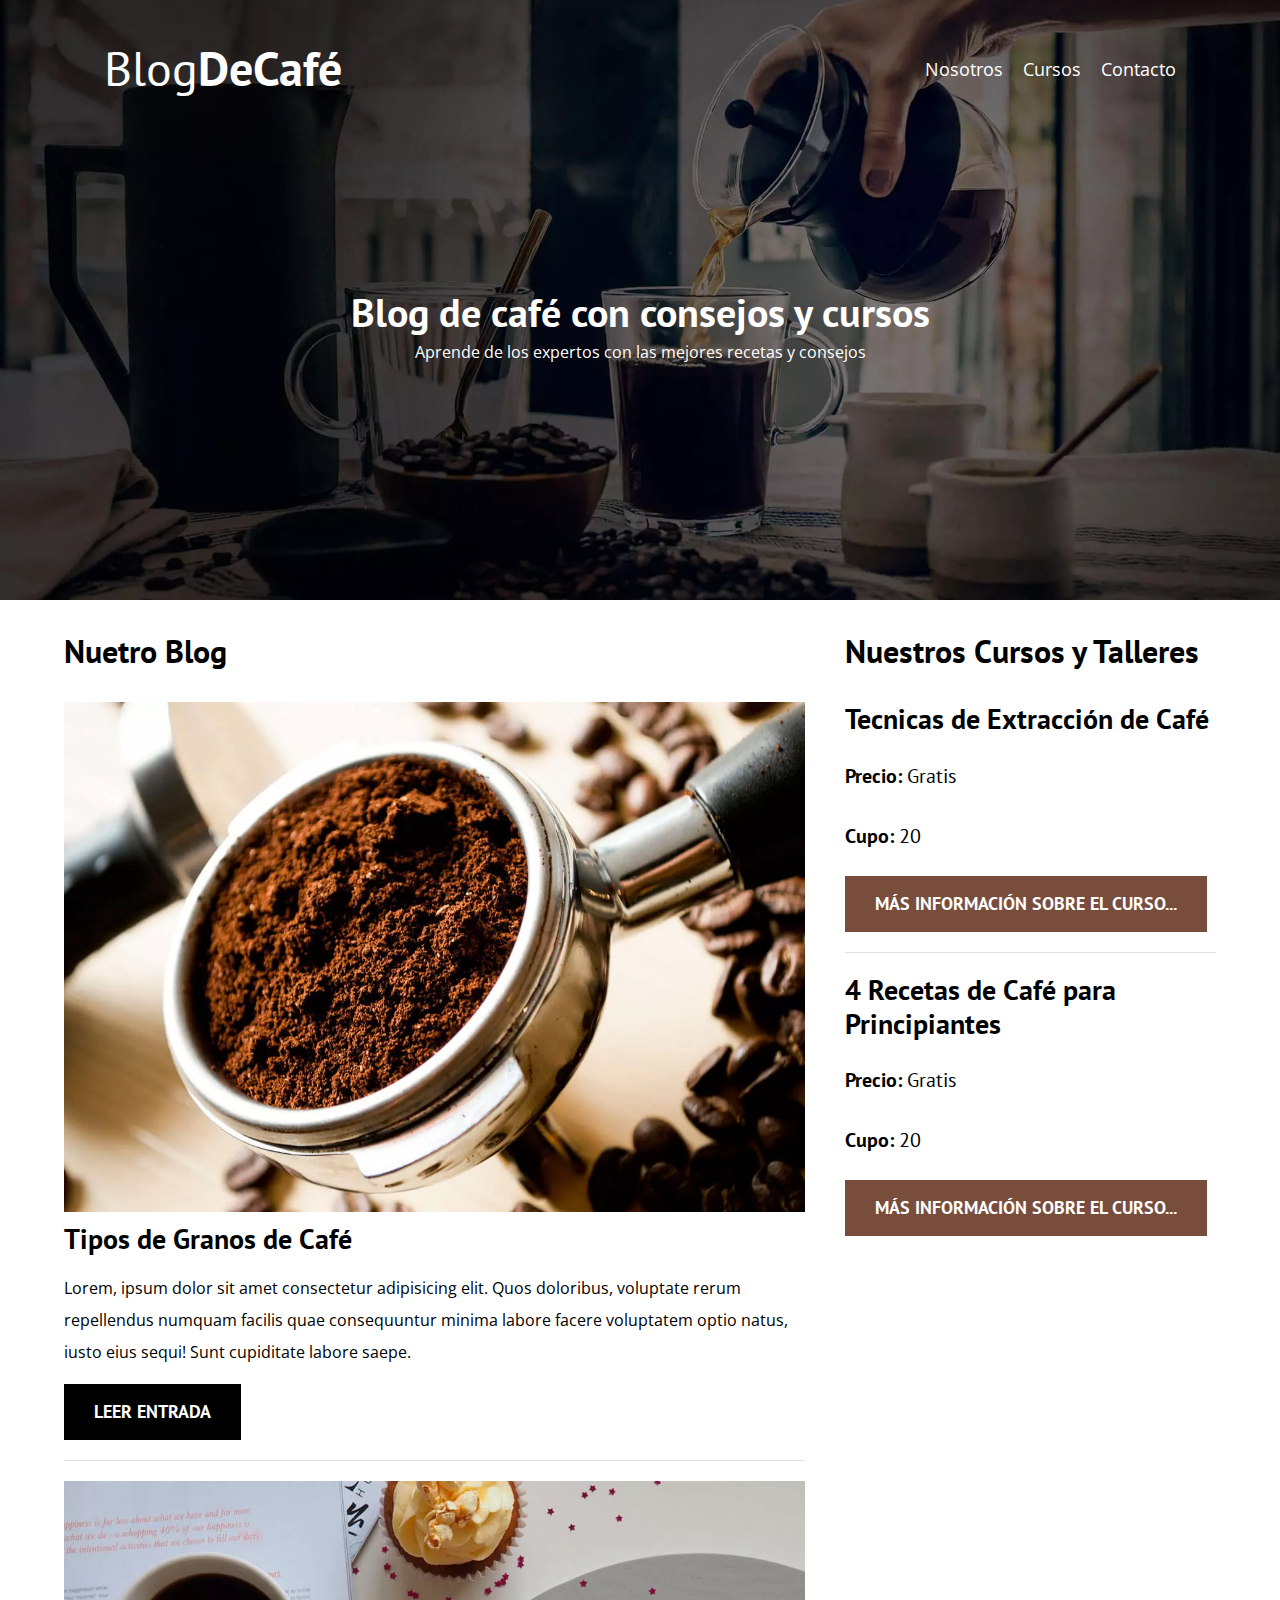
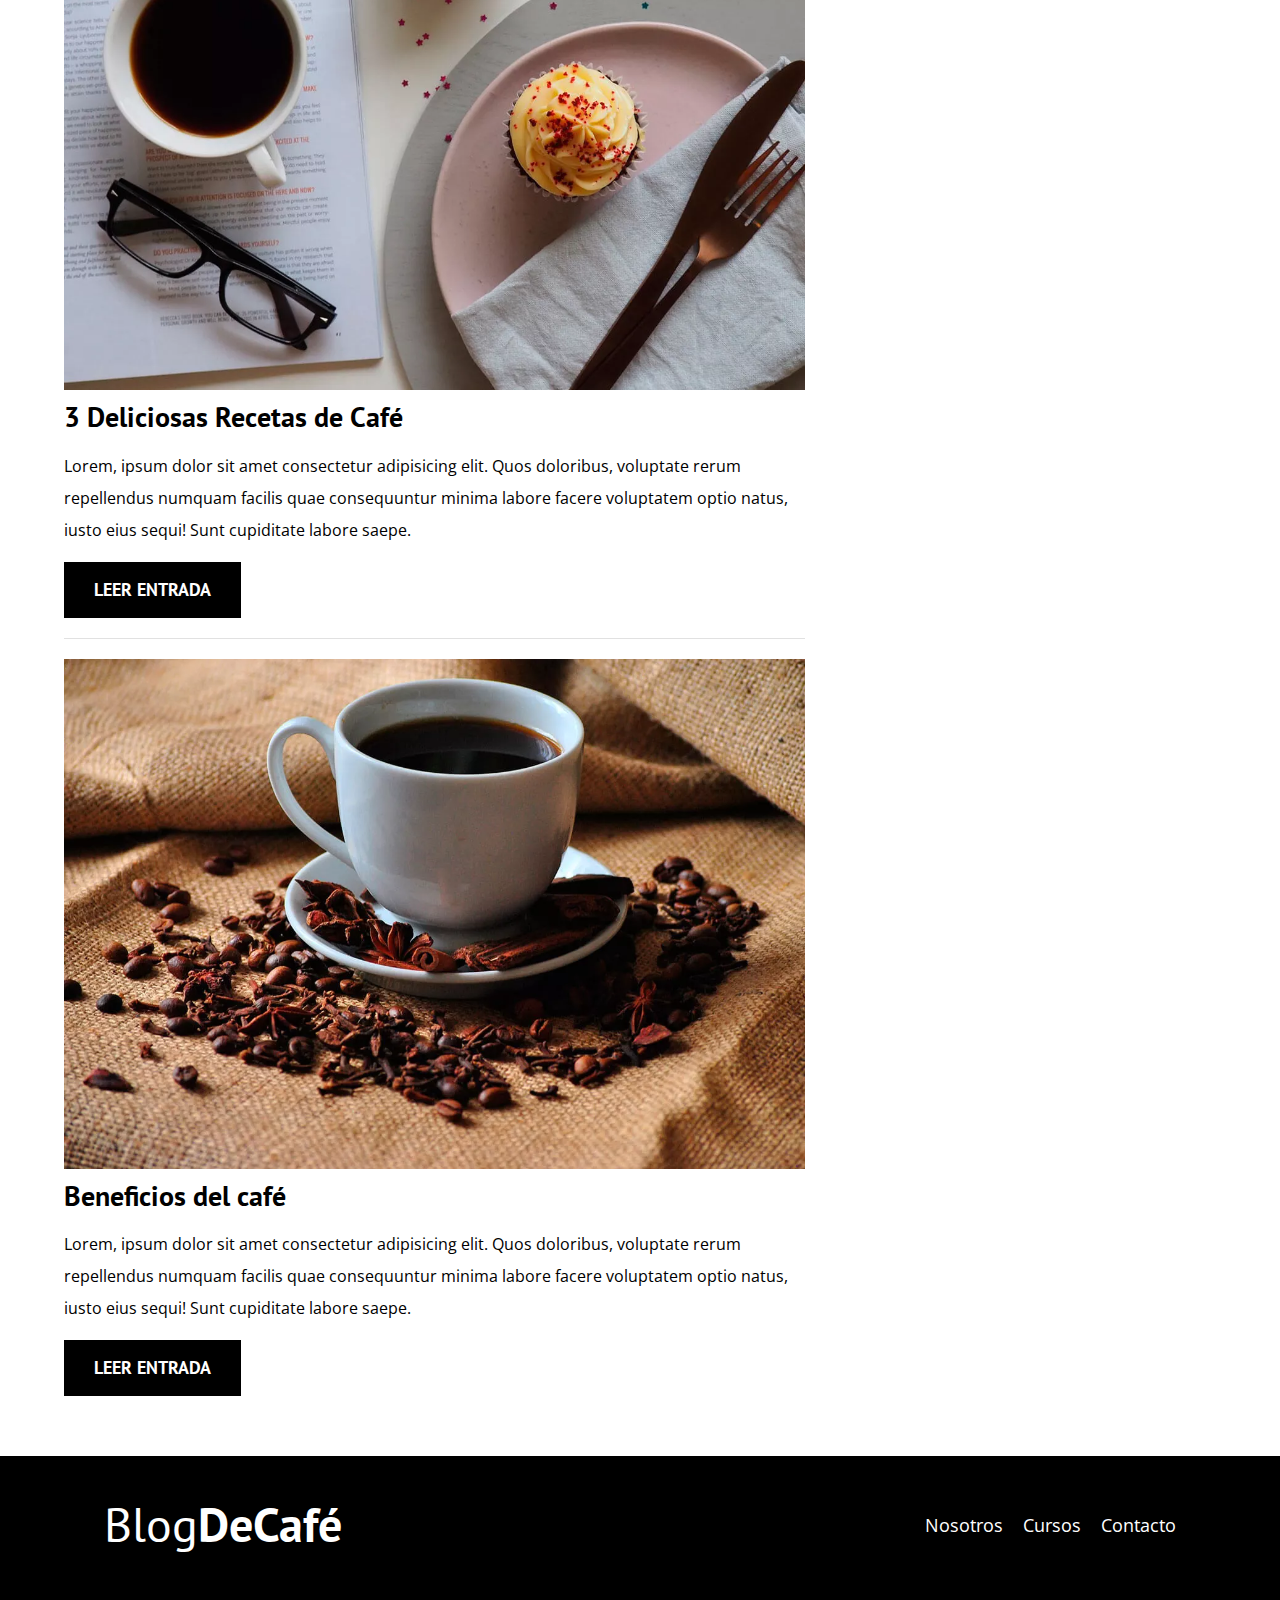
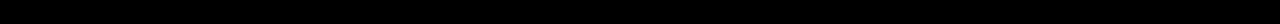
<file: blogdecafe/index.html>
<!DOCTYPE html>
<html lang="es">
    <head>
        <meta charset="UTF-8">
        <meta name="viewport" content="width=device-width, initial-scale=1.0">
        <meta name="description" content="Página web de blog de café">
        <title>BlogDeCafé</title>
        <!--* Prefetch-->
        <link rel="prefetch" href="nosotros.html" as="document">

        <!--* Fonts -->
        <link rel="preconnect" href="https://fonts.googleapis.com">
        <link rel="preconnect" href="https://fonts.gstatic.com" crossorigin>
        <link href="https://fonts.googleapis.com/css2?family=Open+Sans&family=PT+Sans:wght@400;700&display=swap" rel="stylesheet">
        <!--* Css -->
        <link rel="preload" href="css/normalize.css" as="style">
        <link rel="stylesheet" href="css/normalize.css">

        <link rel="preload" href="css/style.css" as="style">
        <link rel="stylesheet" href="css/style.css">
    </head>
<body>
    <header class="header">
        <div class="contenedor">
            <div class="barra">
                <a href="index.html" class="logo">
                    <h1 class="logo__nombre no-margin centrar-texto">Blog<span class="logo__bold">DeCafé</span></h1>
                </a>

                <nav class="navegacion">
                    <a href="nosotros.html" class="navegacion__enlace">Nosotros</a>
                    <a href="cursos.html" class="navegacion__enlace">Cursos</a>
                    <a href="contacto.html" class="navegacion__enlace">Contacto</a>
                </nav>
            </div>
        </div>

        <div class="header__texto">
            <h2 class="no-margin">Blog de café con consejos y cursos</h2>
            <p class="no-margin">Aprende de los expertos con las mejores recetas y consejos</p>
        </div>
    </header>

    <div class="contenedor contenido-principal">
        <main class="blog">
            <h3>Nuetro Blog</h3>

            <article class="entrada">
                <div class="entrada__imagen">
                    <picture>
                        <source srcset="img/blog1.webp" type="image/webp">
                        <img loading="lazy" src="img/blog1.jpg" alt="imagen blog">
                    </picture>
                </div>
                <div class="entrada__contenido">
                    <h4 class="no-margin">Tipos de Granos de Café</h4>
                    <p>Lorem, ipsum dolor sit amet consectetur adipisicing elit. Quos doloribus, voluptate rerum repellendus numquam facilis quae consequuntur minima labore facere voluptatem optio natus, iusto eius sequi! Sunt cupiditate labore saepe.</p>
                    <a href="entrada.html" class="boton boton--primario">Leer Entrada</a>
                </div>
            </article>
            <article class="entrada">
                <div class="entrada__imagen">
                    <picture>
                        <source srcset="img/blog2.webp" type="image/webp">
                        <img loading="lazy" src="img/blog2.jpg" alt="imagen blog">
                    </picture>
                </div>
                <div class="entrada__contenido">
                    <h4 class="no-margin">3 Deliciosas Recetas de Café</h4>
                    <p>Lorem, ipsum dolor sit amet consectetur adipisicing elit. Quos doloribus, voluptate rerum repellendus numquam facilis quae consequuntur minima labore facere voluptatem optio natus, iusto eius sequi! Sunt cupiditate labore saepe.</p>
                    <a href="entrada.html" class="boton boton--primario">Leer Entrada</a>
                </div>
            </article>
            <article class="entrada">
                <div class="entrada__imagen">
                    <picture>
                        <source srcset="img/blog3.webp" type="image/webp">
                        <img loading="lazy" src="img/blog3.jpg" alt="imagen blog">
                    </picture>
                </div>
                <div class="entrada__contenido">
                    <h4 class="no-margin">Beneficios del café</h4>
                    <p>Lorem, ipsum dolor sit amet consectetur adipisicing elit. Quos doloribus, voluptate rerum repellendus numquam facilis quae consequuntur minima labore facere voluptatem optio natus, iusto eius sequi! Sunt cupiditate labore saepe.</p>
                    <a href="entrada.html" class="boton boton--primario">Leer Entrada</a>
                </div>
            </article>
        </main>
        <aside class="sidebar">
            <h3>Nuestros Cursos y Talleres</h3>

            <ul class="cursos no-padding">
                <li class="widget-curso">
                    <h4 class="no-margin">Tecnicas de Extracción de Café</h4>
                    <p class="widget-curso__label">Precio: 
                        <span class="widget-curso__info">Gratis</span>
                    </p>
                    <p class="widget-curso__label">Cupo: 
                        <span class="widget-curso__info">20</span>
                    </p>
                    <a href="entrada.html" class="boton boton--secundario">Más Información sobre el curso...</a>
                </li>
                <li class="widget-curso">
                    <h4 class="no-margin">4 Recetas de Café para Principiantes</h4>
                    <p class="widget-curso__label">Precio: 
                        <span class="widget-curso__info">Gratis</span>
                    </p>
                    <p class="widget-curso__label">Cupo: 
                        <span class="widget-curso__info">20</span>
                    </p>
                    <a href="entrada.html" class="boton boton--secundario">Más Información sobre el curso...</a>
                </li>
            </ul>
        </aside>
    </div>

    <footer class="footer">
        <div class="contenedor">
            <div class="barra">
                <a href="index.html" class="logo">
                    <h1 class="logo__nombre no-margin centrar-texto">Blog<span class="logo__bold">DeCafé</span></h1>
                </a>

                <nav class="navegacion">
                    <a href="nosotros.html" class="navegacion__enlace">Nosotros</a>
                    <a href="cursos-html" class="navegacion__enlace">Cursos</a>
                    <a href="contacto.html" class="navegacion__enlace">Contacto</a>
                </nav>
            </div>
        </div>
    </footer>
    
    <script src="js/modernizr.js"></script>
</body>
</html>
</file>
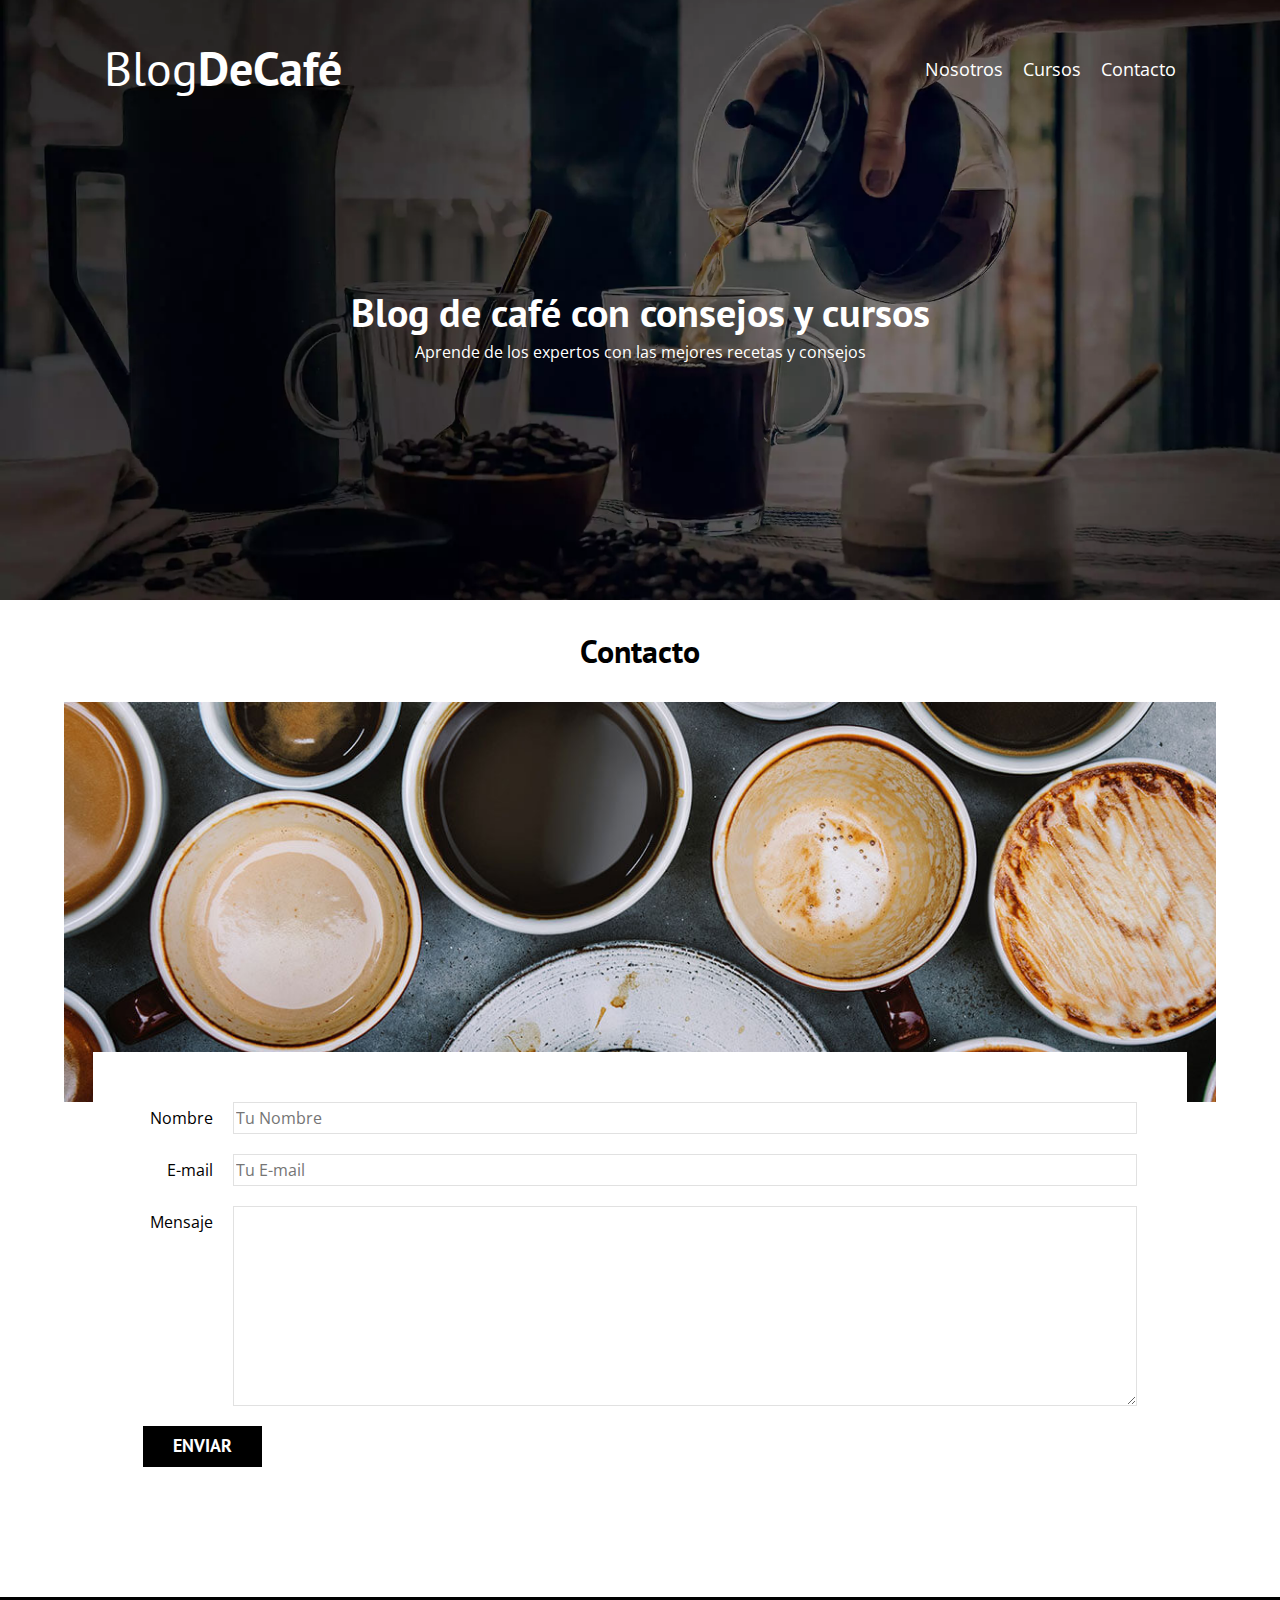
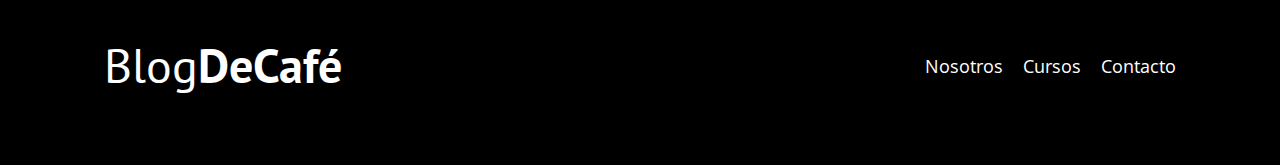
<file: blogdecafe/contacto.html>
<!DOCTYPE html>
<html lang="es">
    <head>
        <meta charset="UTF-8">
        <meta name="viewport" content="width=device-width, initial-scale=1.0">
        <meta name="description" content="Página web de blog de café">
        <title>BlogDeCafé</title>
        <!--* Prefetch-->
        <link rel="prefetch" href="nosotros.html" as="document">
    
        <!--* Fonts -->
        <link rel="preconnect" href="https://fonts.googleapis.com">
        <link rel="preconnect" href="https://fonts.gstatic.com" crossorigin>
        <link href="https://fonts.googleapis.com/css2?family=Open+Sans&family=PT+Sans:wght@400;700&display=swap" rel="stylesheet">
        <!--* Css -->
        <link rel="preload" href="css/normalize.css" as="style">
        <link rel="stylesheet" href="css/normalize.css">
    
        <link rel="preload" href="css/style.css" as="style">
        <link rel="stylesheet" href="css/style.css">
    </head>
<body>
    <header class="header">
        <div class="contenedor">
            <div class="barra">
                <a href="index.html" class="logo">
                    <h1 class="logo__nombre no-margin centrar-texto">Blog<span class="logo__bold">DeCafé</span></h1>
                </a>

                <nav class="navegacion">
                    <a href="nosotros.html" class="navegacion__enlace">Nosotros</a>
                    <a href="cursos.html" class="navegacion__enlace">Cursos</a>
                    <a href="contacto.html" class="navegacion__enlace">Contacto</a>
                </nav>
            </div>
        </div>

        <div class="header__texto">
            <h2 class="no-margin">Blog de café con consejos y cursos</h2>
            <p class="no-margin">Aprende de los expertos con las mejores recetas y consejos</p>
        </div>
    </header>

    <main class="contenedor">
        <h3 class="centrar-texto">Contacto</h3>

        <div class="contacto-bg"></div>

        <form class="formulario">
            <div class="campo">
                <label class="campo__label" for="nombre">Nombre</label>
                <input 
                class="campo__field" 
                type="text" 
                placeholder="Tu Nombre" 
                id="nombre">
            </div>
            <div class="campo">
                <label class="campo__label" for="email">E-mail</label>
                <input 
                class="campo__field" 
                type="email" 
                placeholder="Tu E-mail" 
                id="email">
            </div>
            <div class="campo">
                <label class="campo__label" for="mensaje">Mensaje</label>
                <textarea 
                class="campo__field campo__field--textarea" 
                id="mensaje"></textarea>
            </div>

            <div class="campo">
                <input type="submit" value="Enviar" class="boton boton--primario">
            </div>
        </form>
    </main>

    <footer class="footer">
        <div class="contenedor">
            <div class="barra">
                <a href="index.html" class="logo">
                    <h1 class="logo__nombre no-margin centrar-texto">Blog<span class="logo__bold">DeCafé</span></h1>
                </a>

                <nav class="navegacion">
                    <a href="nosotros.html" class="navegacion__enlace">Nosotros</a>
                    <a href="cursos-html" class="navegacion__enlace">Cursos</a>
                    <a href="contacto.html" class="navegacion__enlace">Contacto</a>
                </nav>
            </div>
        </div>
    </footer>
    
    <script src="js/modernizr.js"></script>
    <script src="js/scripts.js"></script>
</body>
</html>
</file>
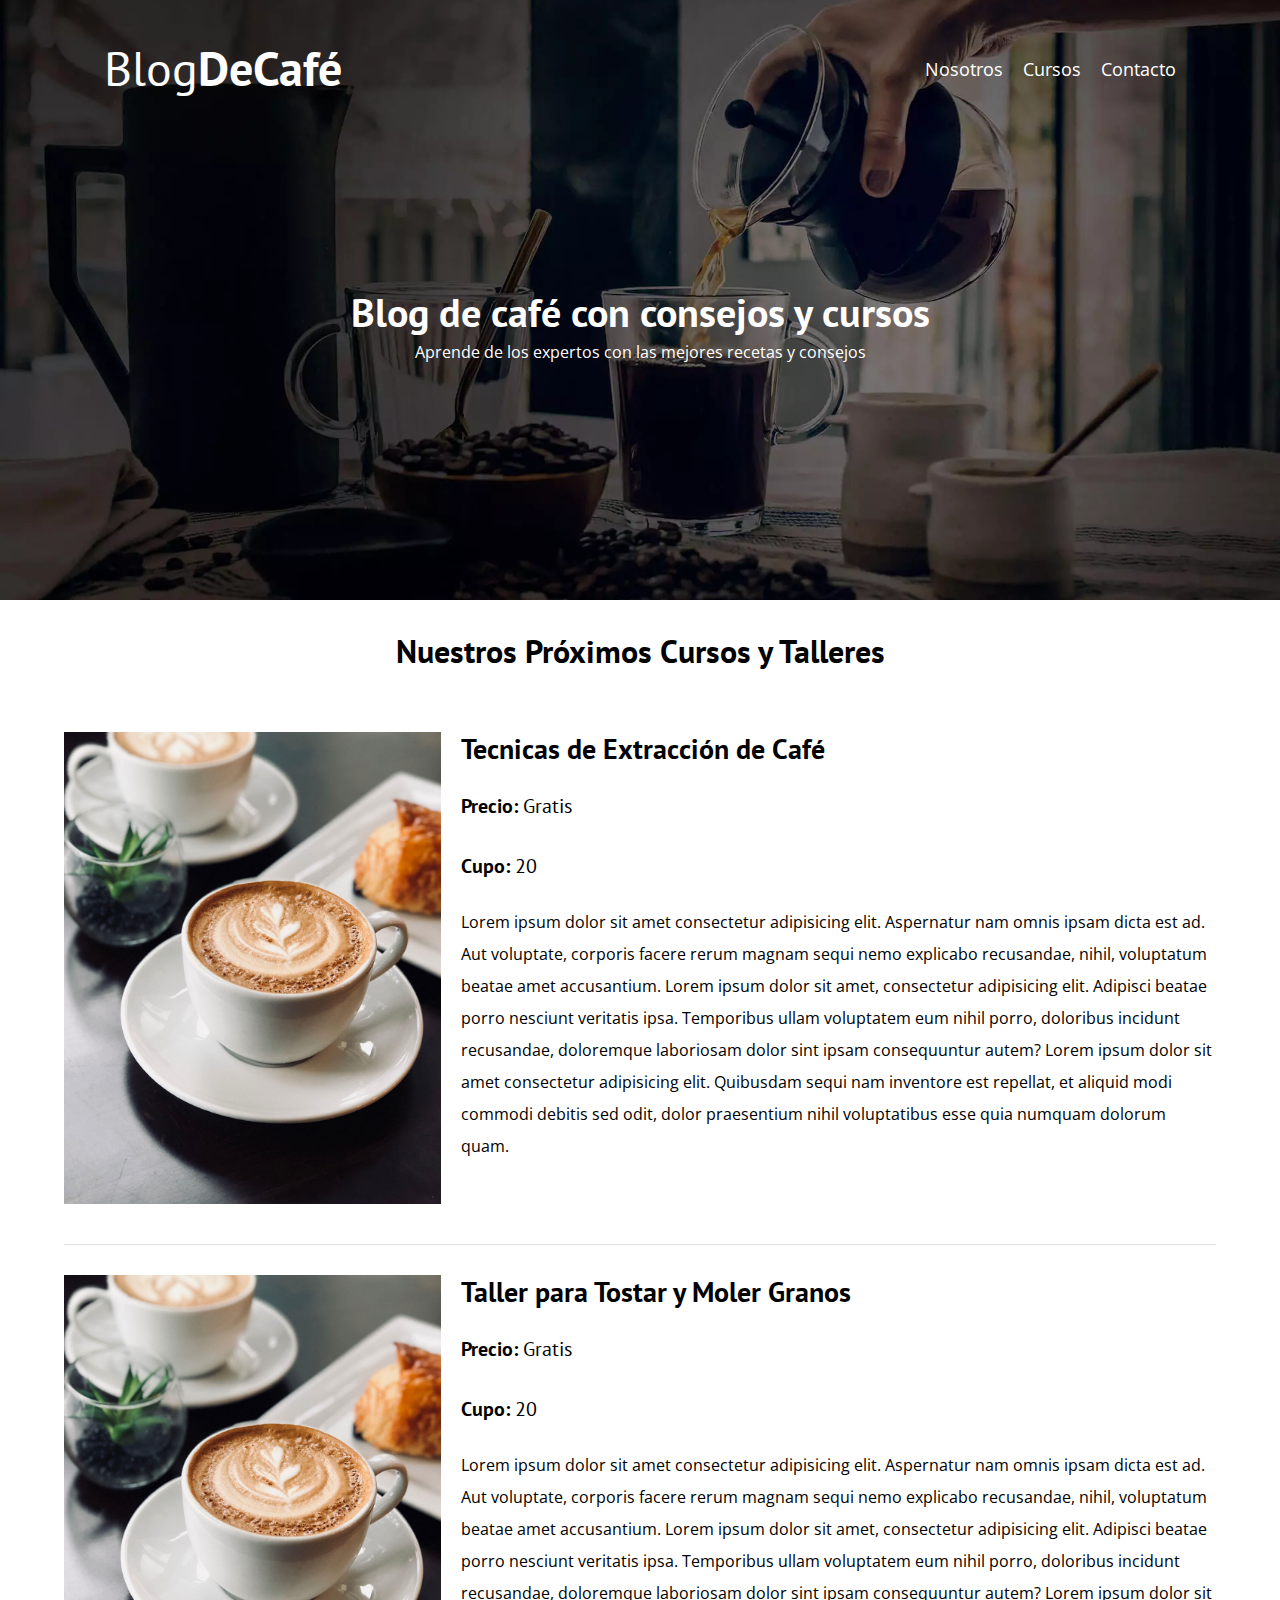
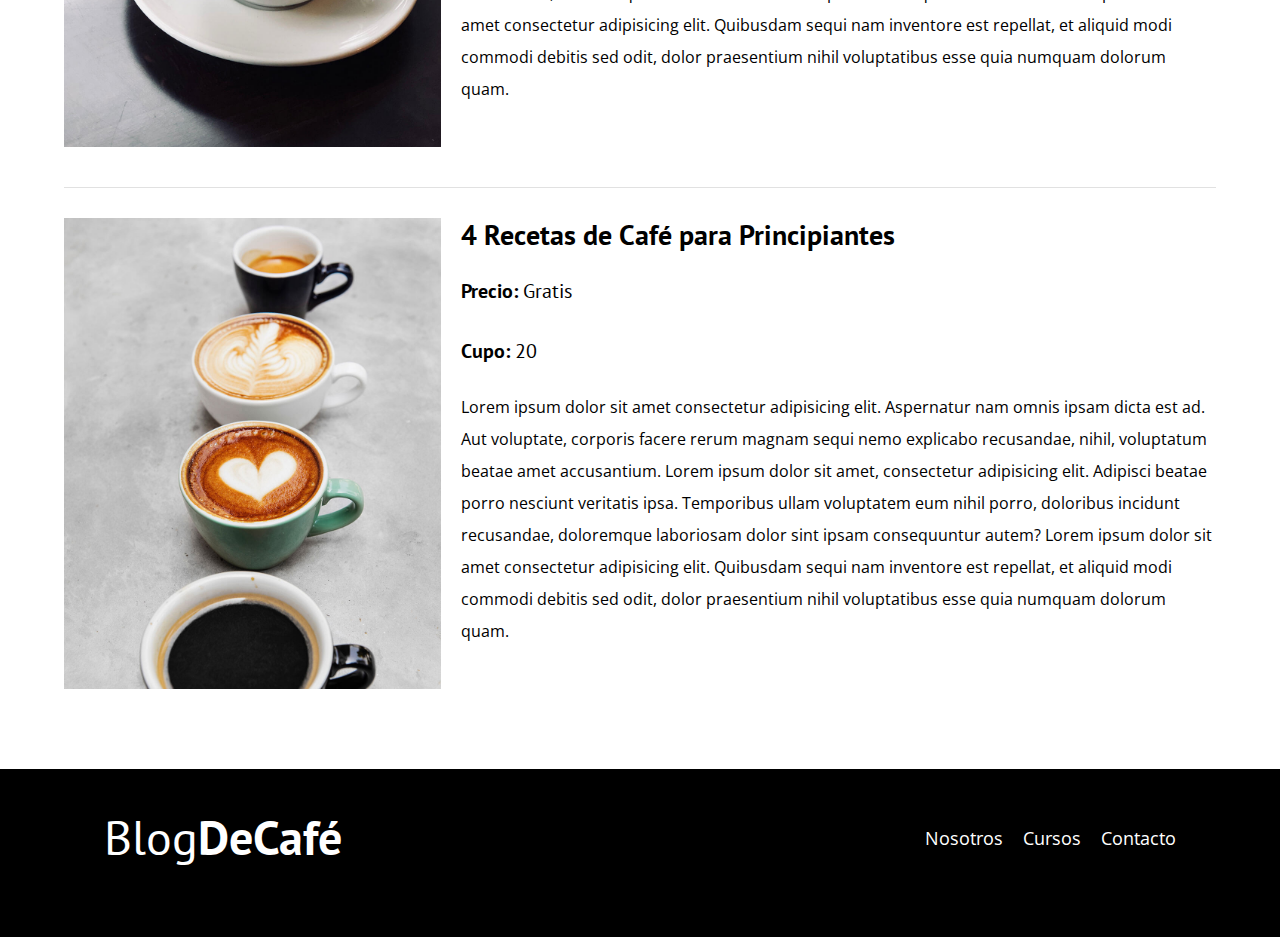
<file: blogdecafe/cursos.html>
<!DOCTYPE html>
<html lang="es">
    <head>
        <meta charset="UTF-8">
        <meta name="viewport" content="width=device-width, initial-scale=1.0">
        <meta name="description" content="Página web de blog de café">
        <title>BlogDeCafé</title>
        <!--* Prefetch-->
        <link rel="prefetch" href="nosotros.html" as="document">
    
        <!--* Fonts -->
        <link rel="preconnect" href="https://fonts.googleapis.com">
        <link rel="preconnect" href="https://fonts.gstatic.com" crossorigin>
        <link href="https://fonts.googleapis.com/css2?family=Open+Sans&family=PT+Sans:wght@400;700&display=swap" rel="stylesheet">
        <!--* Css -->
        <link rel="preload" href="css/normalize.css" as="style">
        <link rel="stylesheet" href="css/normalize.css">
    
        <link rel="preload" href="css/style.css" as="style">
        <link rel="stylesheet" href="css/style.css">
    </head>
<body>
    <header class="header">
        <div class="contenedor">
            <div class="barra">
                <a href="index.html" class="logo">
                    <h1 class="logo__nombre no-margin centrar-texto">Blog<span class="logo__bold">DeCafé</span></h1>
                </a>

                <nav class="navegacion">
                    <a href="nosotros.html" class="navegacion__enlace">Nosotros</a>
                    <a href="cursos.html" class="navegacion__enlace">Cursos</a>
                    <a href="contacto.html" class="navegacion__enlace">Contacto</a>
                </nav>
            </div>
        </div>

        <div class="header__texto">
            <h2 class="no-margin">Blog de café con consejos y cursos</h2>
            <p class="no-margin">Aprende de los expertos con las mejores recetas y consejos</p>
        </div>
    </header>

    <main class="contenedor ">
        <h3 class="centrar-texto">Nuestros Próximos Cursos y Talleres</h3>

        <div class="curso">
            <div class="curso__imagen">
                <img loading="lazy" src="img/curso2.jpg" alt="imagen del curso">
            </div>

            <div class="curso__informacion">
                <h4 class="no-margin">Tecnicas de Extracción de Café</h4>
                <p class="curso__label">Precio: 
                    <span class="curso__info">Gratis</span>
                </p>
                <p class="curso__label">Cupo: 
                    <span class="curso__info">20</span>
                </p>
                <p class="curso__descripcion">
                    Lorem ipsum dolor sit amet consectetur adipisicing elit. Aspernatur nam omnis ipsam dicta est ad. Aut voluptate, corporis facere rerum magnam sequi nemo explicabo recusandae, nihil, voluptatum beatae amet accusantium. Lorem ipsum dolor sit amet, consectetur adipisicing elit. Adipisci beatae porro nesciunt veritatis ipsa. Temporibus ullam voluptatem eum nihil porro, doloribus incidunt recusandae, doloremque laboriosam dolor sint ipsam consequuntur autem? Lorem ipsum dolor sit amet consectetur adipisicing elit. Quibusdam sequi nam inventore est repellat, et aliquid modi commodi debitis sed odit, dolor praesentium nihil voluptatibus esse quia numquam dolorum quam.
                </p>
            </div> <!--? Curso Información-->
        </div> <!--? Curso -->
        <div class="curso">
            <div class="curso__imagen">
                <img loading="lazy" src="img/curso2.jpg" alt="imagen del curso">
            </div>

            <div class="curso__informacion">
                <h4 class="no-margin">Taller para Tostar y Moler Granos</h4>
                <p class="curso__label">Precio: 
                    <span class="curso__info">Gratis</span>
                </p>
                <p class="curso__label">Cupo: 
                    <span class="curso__info">20</span>
                </p>
                <p class="curso__descripcion">
                    Lorem ipsum dolor sit amet consectetur adipisicing elit. Aspernatur nam omnis ipsam dicta est ad. Aut voluptate, corporis facere rerum magnam sequi nemo explicabo recusandae, nihil, voluptatum beatae amet accusantium. Lorem ipsum dolor sit amet, consectetur adipisicing elit. Adipisci beatae porro nesciunt veritatis ipsa. Temporibus ullam voluptatem eum nihil porro, doloribus incidunt recusandae, doloremque laboriosam dolor sint ipsam consequuntur autem? Lorem ipsum dolor sit amet consectetur adipisicing elit. Quibusdam sequi nam inventore est repellat, et aliquid modi commodi debitis sed odit, dolor praesentium nihil voluptatibus esse quia numquam dolorum quam.
                </p>
            </div> <!--? Curso Información-->
        </div> <!--? Curso -->
        <div class="curso">
            <div class="curso__imagen">
                <img loading="lazy" src="img/curso3.jpg" alt="imagen del curso">
            </div>

            <div class="curso__informacion">
                <h4 class="no-margin">4 Recetas de Café para Principiantes</h4>
                <p class="curso__label">Precio: 
                    <span class="curso__info">Gratis</span>
                </p>
                <p class="curso__label">Cupo: 
                    <span class="curso__info">20</span>
                </p>
                <p class="curso__descripcion">
                    Lorem ipsum dolor sit amet consectetur adipisicing elit. Aspernatur nam omnis ipsam dicta est ad. Aut voluptate, corporis facere rerum magnam sequi nemo explicabo recusandae, nihil, voluptatum beatae amet accusantium. Lorem ipsum dolor sit amet, consectetur adipisicing elit. Adipisci beatae porro nesciunt veritatis ipsa. Temporibus ullam voluptatem eum nihil porro, doloribus incidunt recusandae, doloremque laboriosam dolor sint ipsam consequuntur autem? Lorem ipsum dolor sit amet consectetur adipisicing elit. Quibusdam sequi nam inventore est repellat, et aliquid modi commodi debitis sed odit, dolor praesentium nihil voluptatibus esse quia numquam dolorum quam.
                </p>
            </div> <!--? Curso Información-->
        </div> <!--? Curso -->
    </main>

    <footer class="footer">
        <div class="contenedor">
            <div class="barra">
                <a href="index.html" class="logo">
                    <h1 class="logo__nombre no-margin centrar-texto">Blog<span class="logo__bold">DeCafé</span></h1>
                </a>

                <nav class="navegacion">
                    <a href="nosotros.html" class="navegacion__enlace">Nosotros</a>
                    <a href="cursos-html" class="navegacion__enlace">Cursos</a>
                    <a href="contacto.html" class="navegacion__enlace">Contacto</a>
                </nav>
            </div>
        </div>
    </footer>
    
    <script src="js/modernizr.js"></script>
</body>
</html>
</file>
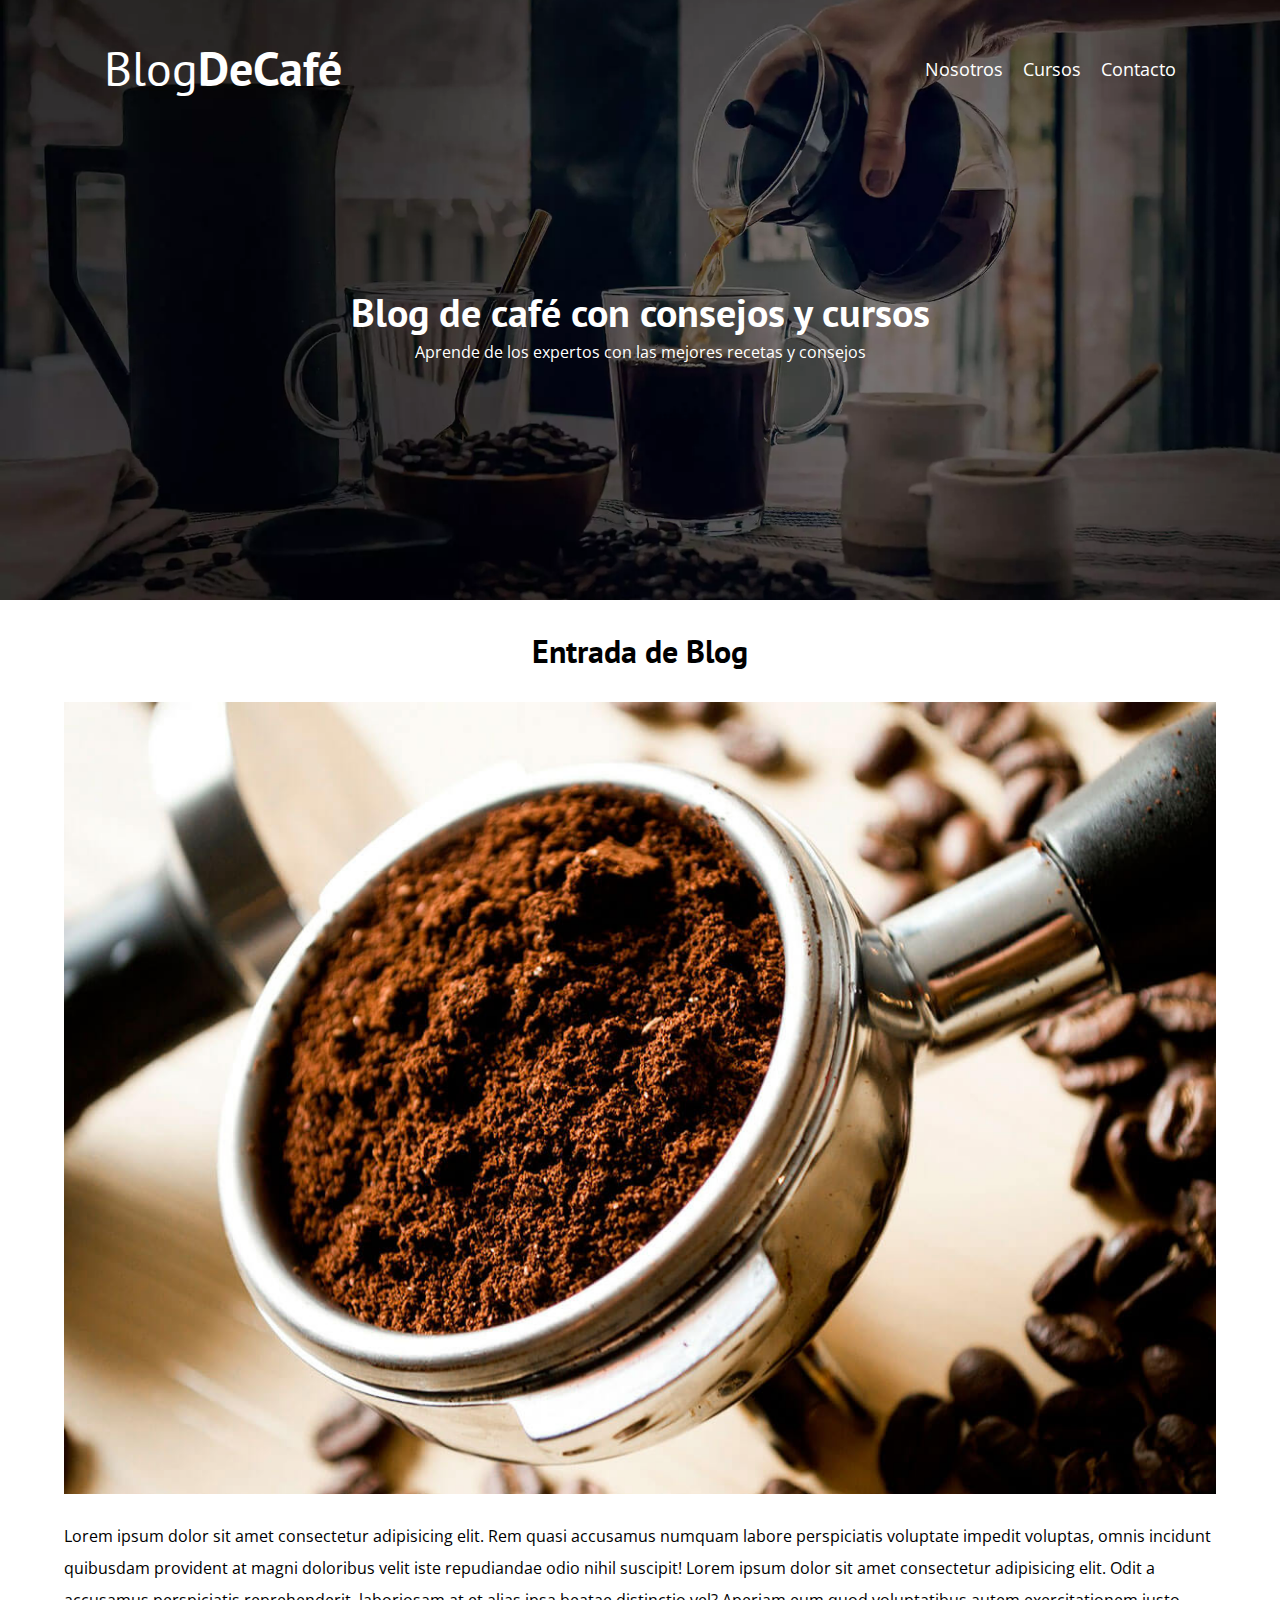
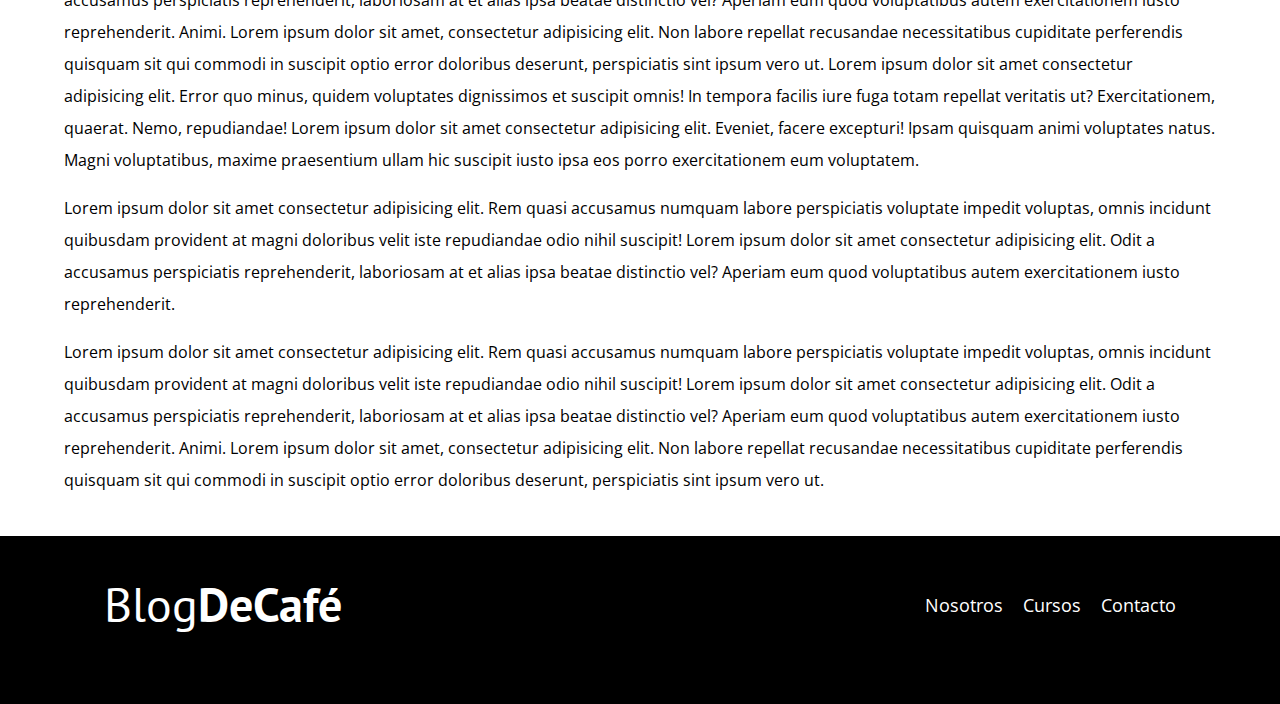
<file: blogdecafe/entrada.html>
<!DOCTYPE html>
<html lang="es">
    <head>
        <meta charset="UTF-8">
        <meta name="viewport" content="width=device-width, initial-scale=1.0">
        <meta name="description" content="Página web de blog de café">
        <title>BlogDeCafé</title>
        <!--* Prefetch-->
        <link rel="prefetch" href="nosotros.html" as="document">
    
        <!--* Fonts -->
        <link rel="preconnect" href="https://fonts.googleapis.com">
        <link rel="preconnect" href="https://fonts.gstatic.com" crossorigin>
        <link href="https://fonts.googleapis.com/css2?family=Open+Sans&family=PT+Sans:wght@400;700&display=swap" rel="stylesheet">
        <!--* Css -->
        <link rel="preload" href="css/normalize.css" as="style">
        <link rel="stylesheet" href="css/normalize.css">
    
        <link rel="preload" href="css/style.css" as="style">
        <link rel="stylesheet" href="css/style.css">
    </head>
<body>
    <header class="header">
        <div class="contenedor">
            <div class="barra">
                <a href="index.html" class="logo">
                    <h1 class="logo__nombre no-margin centrar-texto">Blog<span class="logo__bold">DeCafé</span></h1>
                </a>

                <nav class="navegacion">
                    <a href="nosotros.html" class="navegacion__enlace">Nosotros</a>
                    <a href="cursos.html" class="navegacion__enlace">Cursos</a>
                    <a href="contacto.html" class="navegacion__enlace">Contacto</a>
                </nav>
            </div>
        </div>

        <div class="header__texto">
            <h2 class="no-margin">Blog de café con consejos y cursos</h2>
            <p class="no-margin">Aprende de los expertos con las mejores recetas y consejos</p>
        </div>
    </header>

    <main class="contenedor ">
        <h3 class="centrar-texto">Entrada de Blog</h3>

        <div class="entrada">
            <img loading="lazy" src="img/blog1.jpg" alt="imagen del blog">

            <p class="entrada__descripcion">
                Lorem ipsum dolor sit amet consectetur adipisicing elit. Rem quasi accusamus numquam labore perspiciatis voluptate impedit voluptas, omnis incidunt quibusdam provident at magni doloribus velit iste repudiandae odio nihil suscipit! Lorem ipsum dolor sit amet consectetur adipisicing elit. Odit a accusamus perspiciatis reprehenderit, laboriosam at et alias ipsa beatae distinctio vel? Aperiam eum quod voluptatibus autem exercitationem iusto reprehenderit. Animi. Lorem ipsum dolor sit amet, consectetur adipisicing elit. Non labore repellat recusandae necessitatibus cupiditate perferendis quisquam sit qui commodi in suscipit optio error doloribus deserunt, perspiciatis sint ipsum vero ut. Lorem ipsum dolor sit amet consectetur adipisicing elit. Error quo minus, quidem voluptates dignissimos et suscipit omnis! In tempora facilis iure fuga totam repellat veritatis ut? Exercitationem, quaerat. Nemo, repudiandae! Lorem ipsum dolor sit amet consectetur adipisicing elit. Eveniet, facere excepturi! Ipsam quisquam animi voluptates natus. Magni voluptatibus, maxime praesentium ullam hic suscipit iusto ipsa eos porro exercitationem eum voluptatem.
            </p>

            <p class="entrada__descripcion">
                Lorem ipsum dolor sit amet consectetur adipisicing elit. Rem quasi accusamus numquam labore perspiciatis voluptate impedit voluptas, omnis incidunt quibusdam provident at magni doloribus velit iste repudiandae odio nihil suscipit! Lorem ipsum dolor sit amet consectetur adipisicing elit. Odit a accusamus perspiciatis reprehenderit, laboriosam at et alias ipsa beatae distinctio vel? Aperiam eum quod voluptatibus autem exercitationem iusto reprehenderit.
            </p>

            <p class="entrada__descripcion">
                Lorem ipsum dolor sit amet consectetur adipisicing elit. Rem quasi accusamus numquam labore perspiciatis voluptate impedit voluptas, omnis incidunt quibusdam provident at magni doloribus velit iste repudiandae odio nihil suscipit! Lorem ipsum dolor sit amet consectetur adipisicing elit. Odit a accusamus perspiciatis reprehenderit, laboriosam at et alias ipsa beatae distinctio vel? Aperiam eum quod voluptatibus autem exercitationem iusto reprehenderit. Animi. Lorem ipsum dolor sit amet, consectetur adipisicing elit. Non labore repellat recusandae necessitatibus cupiditate perferendis quisquam sit qui commodi in suscipit optio error doloribus deserunt, perspiciatis sint ipsum vero ut.
            </p>
        </div>
    </main>

    <footer class="footer">
        <div class="contenedor">
            <div class="barra">
                <a href="index.html" class="logo">
                    <h1 class="logo__nombre no-margin centrar-texto">Blog<span class="logo__bold">DeCafé</span></h1>
                </a>

                <nav class="navegacion">
                    <a href="nosotros.html" class="navegacion__enlace">Nosotros</a>
                    <a href="cursos-html" class="navegacion__enlace">Cursos</a>
                    <a href="contacto.html" class="navegacion__enlace">Contacto</a>
                </nav>
            </div>
        </div>
    </footer>
    
    <script src="js/modernizr.js"></script>
</body>
</html>
</file>
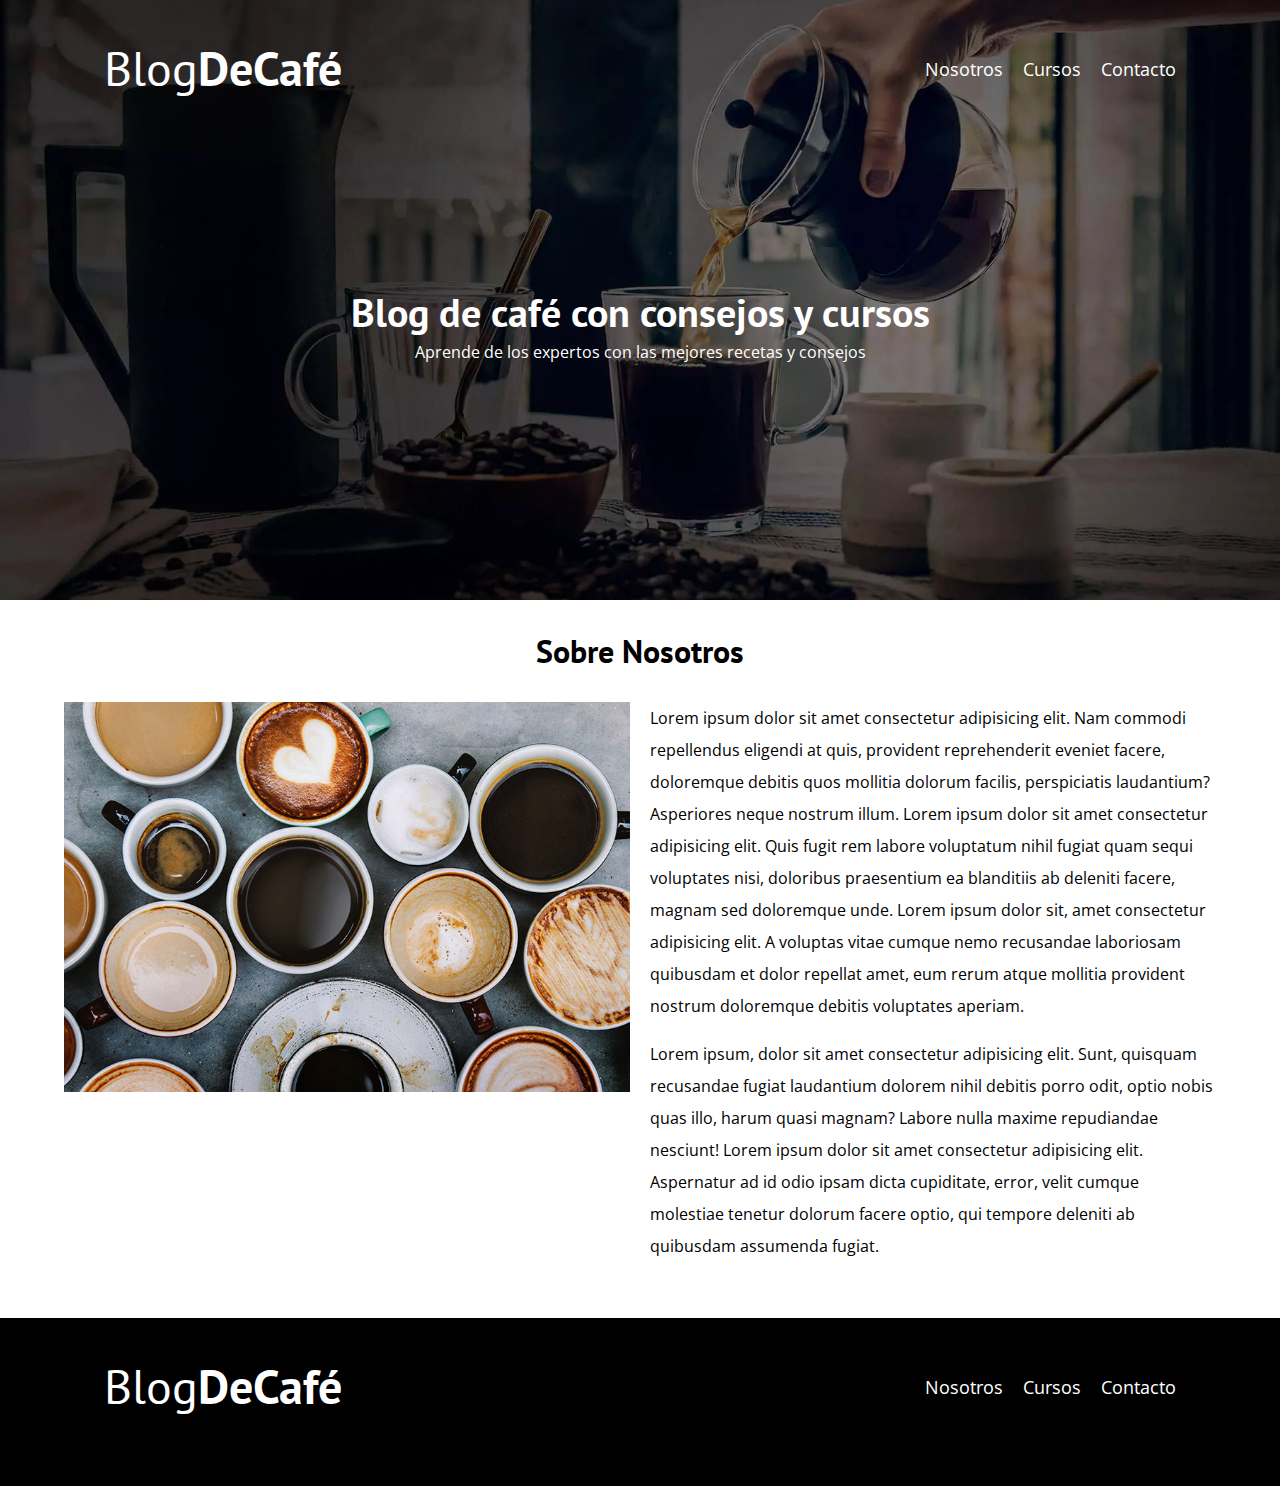
<file: blogdecafe/nosotros.html>
<!DOCTYPE html>
<html lang="es">
    <head>
        <meta charset="UTF-8">
        <meta name="viewport" content="width=device-width, initial-scale=1.0">
        <meta name="description" content="Página web de blog de café">
        <title>BlogDeCafé</title>
        <!--* Prefetch-->
        <link rel="prefetch" href="nosotros.html" as="document">
    
        <!--* Fonts -->
        <link rel="preconnect" href="https://fonts.googleapis.com">
        <link rel="preconnect" href="https://fonts.gstatic.com" crossorigin>
        <link href="https://fonts.googleapis.com/css2?family=Open+Sans&family=PT+Sans:wght@400;700&display=swap" rel="stylesheet">
        <!--* Css -->
        <link rel="preload" href="css/normalize.css" as="style">
        <link rel="stylesheet" href="css/normalize.css">
    
        <link rel="preload" href="css/style.css" as="style">
        <link rel="stylesheet" href="css/style.css">
    </head>
<body>
    <header class="header">
        <div class="contenedor">
            <div class="barra">
                <a href="index.html" class="logo">
                    <h1 class="logo__nombre no-margin centrar-texto">Blog<span class="logo__bold">DeCafé</span></h1>
                </a>

                <nav class="navegacion">
                    <a href="nosotros.html" class="navegacion__enlace">Nosotros</a>
                    <a href="cursos.html" class="navegacion__enlace">Cursos</a>
                    <a href="contacto.html" class="navegacion__enlace">Contacto</a>
                </nav>
            </div>
        </div>

        <div class="header__texto">
            <h2 class="no-margin">Blog de café con consejos y cursos</h2>
            <p class="no-margin">Aprende de los expertos con las mejores recetas y consejos</p>
        </div>
    </header>

    <main class="contenedor ">
        <h3 class="centrar-texto">Sobre Nosotros</h3>

        <div class="sobre-nosotros">
            <div class="sobre-nosotros__imagen">
                <img loading="lazy" src="img/nosotros.jpg" alt="imagen nosotros">
            </div>
            <div class="sobre-nosotros__texto">
                <p>Lorem ipsum dolor sit amet consectetur adipisicing elit. Nam commodi repellendus eligendi at quis, provident reprehenderit eveniet facere, doloremque debitis quos mollitia dolorum facilis, perspiciatis laudantium? Asperiores neque nostrum illum. Lorem ipsum dolor sit amet consectetur adipisicing elit. Quis fugit rem labore voluptatum nihil fugiat quam sequi voluptates nisi, doloribus praesentium ea blanditiis ab deleniti facere, magnam sed doloremque unde. Lorem ipsum dolor sit, amet consectetur adipisicing elit. A voluptas vitae cumque nemo recusandae laboriosam quibusdam et dolor repellat amet, eum rerum atque mollitia provident nostrum doloremque debitis voluptates aperiam.</p>

                <p>Lorem ipsum, dolor sit amet consectetur adipisicing elit. Sunt, quisquam recusandae fugiat laudantium dolorem nihil debitis porro odit, optio nobis quas illo, harum quasi magnam? Labore nulla maxime repudiandae nesciunt! Lorem ipsum dolor sit amet consectetur adipisicing elit. Aspernatur ad id odio ipsam dicta cupiditate, error, velit cumque molestiae tenetur dolorum facere optio, qui tempore deleniti ab quibusdam assumenda fugiat.</p>
            </div>
        </div>
    </main>

    <footer class="footer">
        <div class="contenedor">
            <div class="barra">
                <a href="index.html" class="logo">
                    <h1 class="logo__nombre no-margin centrar-texto">Blog<span class="logo__bold">DeCafé</span></h1>
                </a>

                <nav class="navegacion">
                    <a href="nosotros.html" class="navegacion__enlace">Nosotros</a>
                    <a href="cursos-html" class="navegacion__enlace">Cursos</a>
                    <a href="contacto.html" class="navegacion__enlace">Contacto</a>
                </nav>
            </div>
        </div>
    </footer>
    
    <script src="js/modernizr.js"></script>
</body>
</html>
</file>
<file: blogdecafe/css/style.css>
/*? Custom */
:root {
    /* Fuentes */
    --fuenteHeading: 'PT Sans', sans-serif;
    --fuenteParrafos: 'Open Sans', sans-serif;

    /* Colores */
    --primario: #784D3C;
    --gris: #E1E1E1;
    --blanco: #FFFFFF;
    --negro: #000000;
}
html {
    box-sizing: border-box;
    font-size: 62.5%; /** 1rem = 10px */
}
*, *::before, *::after {
    box-sizing: inherit;
}
body {
    font-family: var(--fuenteParrafos);
    font-size: 1.6rem;
    line-height: 2;
}

/*? Globales */
.contenedor {
    width: min(90%, 120rem);
    margin: 0 auto;
}
a {
    text-decoration: none;
}
h1, h2, h3, h4 {
    font-family: var(--fuenteHeading);
    line-height: 1.2;
}
h1 {
    font-size: 4.8rem;
}
h2 {
    font-size: 4rem;
}
h3 {
    font-size: 3.2rem;
}
h4 {
    font-size: 2.8rem;
}
img {
    max-width: 100%;
}

/*? Utilidades */
.no-margin {
    margin: 0;
}
.no-padding {
    padding: 0;
}
.centrar-texto {
    text-align: center;
}

/*? Header */
.webp .header{
    background-image: url(../img/banner.webp);
}
.no-webp .header{
    background-image: url(../img/banner.jpg);
}
.header {
    height: 60rem;
    background-size: cover;
    background-repeat: no-repeat;
    background-position: center center;
}
.header__texto {
    text-align: center;
    color: var(--blanco);
    margin-top: 5rem;
}
@media (min-width: 768px) {
    .header__texto {
        margin-top: 15rem;
    }
}

.barra {
    padding: 4rem;
}
@media (min-width: 768px) {
   .barra {
    display: flex;
    justify-content: space-between;
    align-items: center;
   } 
}

.logo {
    color: var(--blanco);
}
.logo__nombre {
    font-weight: 400;
}
.logo__bold {
    font-weight: 700;
}

@media (min-width: 768px) {
    .navegacion {
        display: flex;
        gap: 2rem;
    }
}
.navegacion__enlace {
    display: block;
    text-align: center;
    font-size: 1.8rem;
    color: var(--blanco);
}


/*? Contenido */
@media (min-width: 768px) {
    .contenido-principal {
        display: grid;
        grid-template-columns: 2fr 1fr;
        column-gap: 4rem;
    }
}

.entrada {
    border-bottom: 1px solid var(--gris);
    margin-bottom: 2rem;
}
.entrada:last-of-type {
    border: none;
    margin-bottom: 0;
}

.boton {
    display: block;
    font-family: var(--fuenteHeading);
    color: var(--blanco);
    text-align: center;
    padding: 1rem 3rem;
    font-size: 1.8rem;
    text-transform: uppercase;
    font-weight: 700;
    margin-bottom: 2rem;
    border: none;
}
@media (min-width: 768px) {
    .boton {
        display: inline-block;
    }
}
.boton:hover {
    cursor: pointer;
}
.boton--primario {
    background-color: var(--negro);
}
.boton--secundario {
    background-color: var(--primario);

}

.cursos {
    list-style: none;
}
.widget-curso {
    border-bottom: 1px solid var(--gris);
    margin-bottom: 2rem;
}
.widget-curso:last-of-type {
    border: none;
    margin-bottom: 0;
}
.widget-curso__label,
.widget-curso__info {
    font-size: 2rem;
}
.widget-curso__label {
    font-family: var(--fuenteHeading);
    font-weight: 700;
}
.widget-curso__info {
    font-weight: 400;
}

/*? Footer */
.footer {
    background-color: var(--negro);
    padding-bottom: 3rem;
    margin-top: 4rem;
}

/*? Sobre Nosotros */
@media (min-width: 768px) {
    .sobre-nosotros {
        display: grid;
        grid-template-columns: repeat(2, 1fr);
        column-gap: 2rem;
    }
}
.sobre-nosotros__texto p {
    margin-top: 0;
}

/*? Cursos */
.curso {
    padding: 3rem 0;
    border-bottom: 1px solid var(--gris);
}
@media (min-width: 768px) {
    .curso {
        display: grid;
        grid-template-columns: 1fr 2fr;
        column-gap: 2rem;
    }
}
.curso:last-of-type {
    border: none;
}
.curso__label,
.curso__info {
    font-size: 2rem;
}
.curso__label {
    font-family: var(--fuenteHeading);
    font-weight: 700;
}
.curso__info {
    font-weight: 400;
}

/*? Contacto */
.contacto-bg {
    background-image: url(../img/contacto.jpg);
    height: 40rem;
    background-size: cover;
    background-repeat: no-repeat;
}

.formulario {
    background-color: var(--blanco);
    margin: -5rem auto 0 auto;
    width: 95%;
    padding: 5rem;
}
.campo {
    display: flex;
    margin-bottom: 2rem;
}
.campo__label {
    flex: 0 0 9rem;
    text-align: right;
    padding-right: 2rem;
}
.campo__field {
    flex: 1;
    border: 1px solid var(--gris);
}
.campo__field--textarea {
    height: 20rem;
}


.alert {
    animation: fadeInOut 3s ease-in-out;
}
.error {
    background-color: rgb(185, 0, 0);
    text-align: center;
    padding: 1rem;
    color: var(--blanco);
    text-transform: uppercase;
}
.send {
    background-color: rgb(74, 185, 52);
    text-align: center;
    padding: 1rem;
    color: var(--blanco);
    text-transform: uppercase;
}
@keyframes fadeInOut {
    0% { opacity: 0; }
    10% { opacity: 1; }
    90% { opacity: 1; }
    100% { opacity: 0; }
}
</file>
